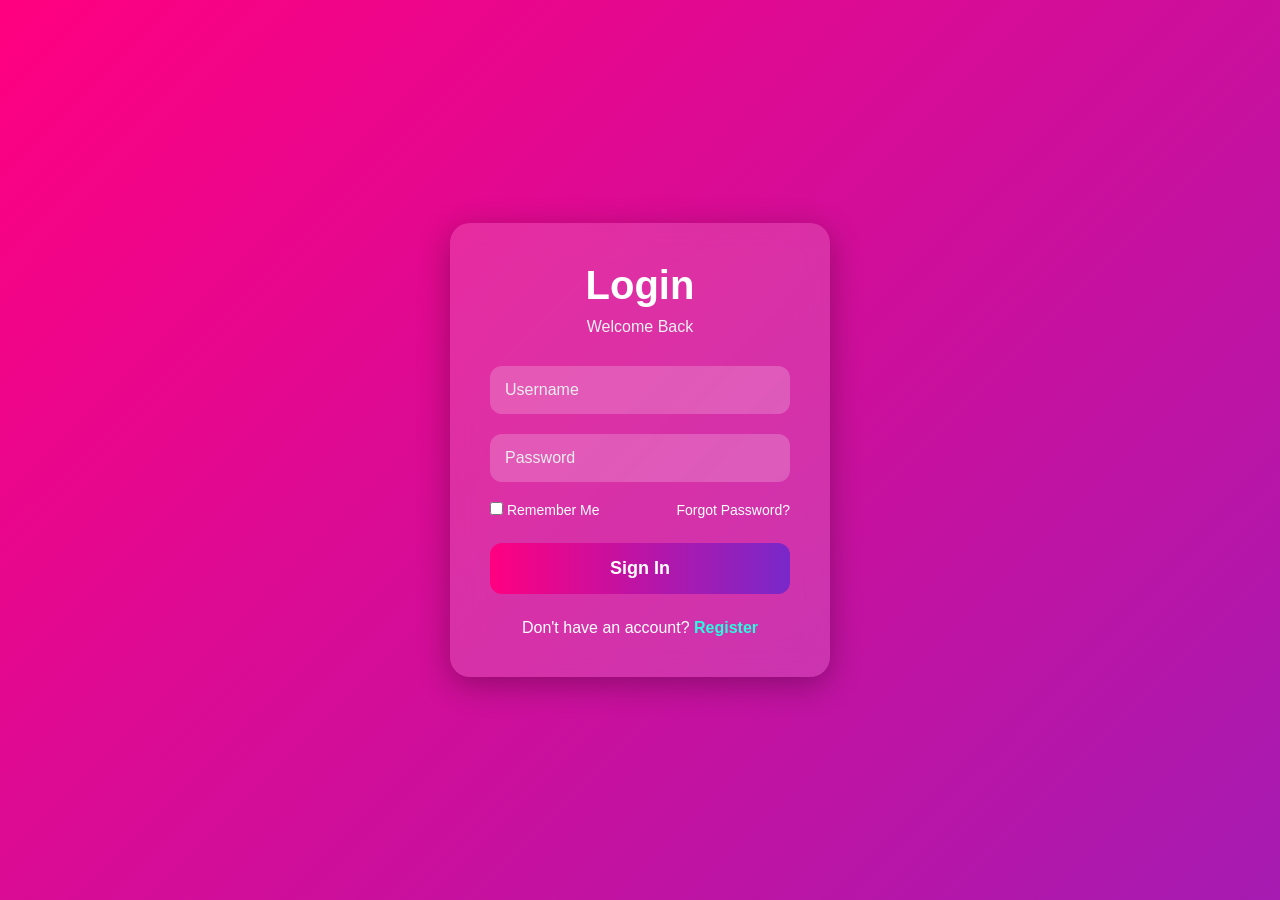
<file: index.html>
<!DOCTYPE html>
<html lang="en">
<head>
    <meta charset="UTF-8">
    <meta name="viewport" content="width=device-width, initial-scale=1.0">
    <title>Modern Login Page</title>

    <!-- CSS Link -->
    <link rel="stylesheet" href="style.css">
</head>
<body>

    <div class="container">

        <div class="login-box">

            <h1>Login</h1>
            <p class="subtitle">Welcome Back</p>

            <form>

                <div class="input-box">
                    <input type="text" placeholder="Username" required>
                </div>

                <div class="input-box">
                    <input type="password" placeholder="Password" required>
                </div>

                <div class="options">
                    <label>
                        <input type="checkbox">
                        Remember Me
                    </label>

                    <a href="#">Forgot Password?</a>
                </div>

                <button type="submit">Sign In</button>

                <div class="register">
                    <p>Don't have an account?
                        <a href="#">Register</a>
                    </p>
                </div>

            </form>

        </div>

    </div>

</body>
</html>
</file>
<file: style.css>
*{
    margin: 0;
    padding: 0;
    box-sizing: border-box;
    font-family: Arial, sans-serif;
}

body{
    height: 100vh;
    display: flex;
    justify-content: center;
    align-items: center;
    background: linear-gradient(
        135deg,
        #ff0080,
        #7928ca,
        #2afadf
    );
    background-size: 300% 300%;
    animation: bgAnimation 8s infinite alternate;
}

@keyframes bgAnimation{
    0%{
        background-position: left;
    }

    100%{
        background-position: right;
    }
}

.container{
    width: 100%;
    display: flex;
    justify-content: center;
    align-items: center;
    padding: 20px;
}

.login-box{
    width: 380px;
    padding: 40px;
    border-radius: 20px;
    background: rgba(255,255,255,0.15);
    backdrop-filter: blur(15px);
    box-shadow: 0 8px 32px rgba(0,0,0,0.3);
    text-align: center;
    color: white;
}

.login-box h1{
    font-size: 40px;
    margin-bottom: 10px;
}

.subtitle{
    margin-bottom: 30px;
    font-size: 16px;
    color: #f1f1f1;
}

.input-box{
    margin-bottom: 20px;
}

.input-box input{
    width: 100%;
    padding: 15px;
    border: none;
    outline: none;
    border-radius: 12px;
    background: rgba(255,255,255,0.2);
    color: white;
    font-size: 16px;
}

.input-box input::placeholder{
    color: #eeeeee;
}

.options{
    display: flex;
    justify-content: space-between;
    align-items: center;
    margin-bottom: 25px;
    font-size: 14px;
}

.options label{
    color: white;
}

.options a{
    color: #ffffff;
    text-decoration: none;
    transition: 0.3s;
}

.options a:hover{
    color: #2afadf;
}

button{
    width: 100%;
    padding: 15px;
    border: none;
    border-radius: 12px;
    background: linear-gradient(
        90deg,
        #ff0080,
        #7928ca
    );
    color: white;
    font-size: 18px;
    font-weight: bold;
    cursor: pointer;
    transition: 0.4s;
}

button:hover{
    transform: scale(1.05);
    box-shadow: 0 0 20px rgba(255,255,255,0.5);
}

.register{
    margin-top: 25px;
}

.register a{
    color: #2afadf;
    text-decoration: none;
    font-weight: bold;
}

.register a:hover{
    text-decoration: underline;
}
</file>
